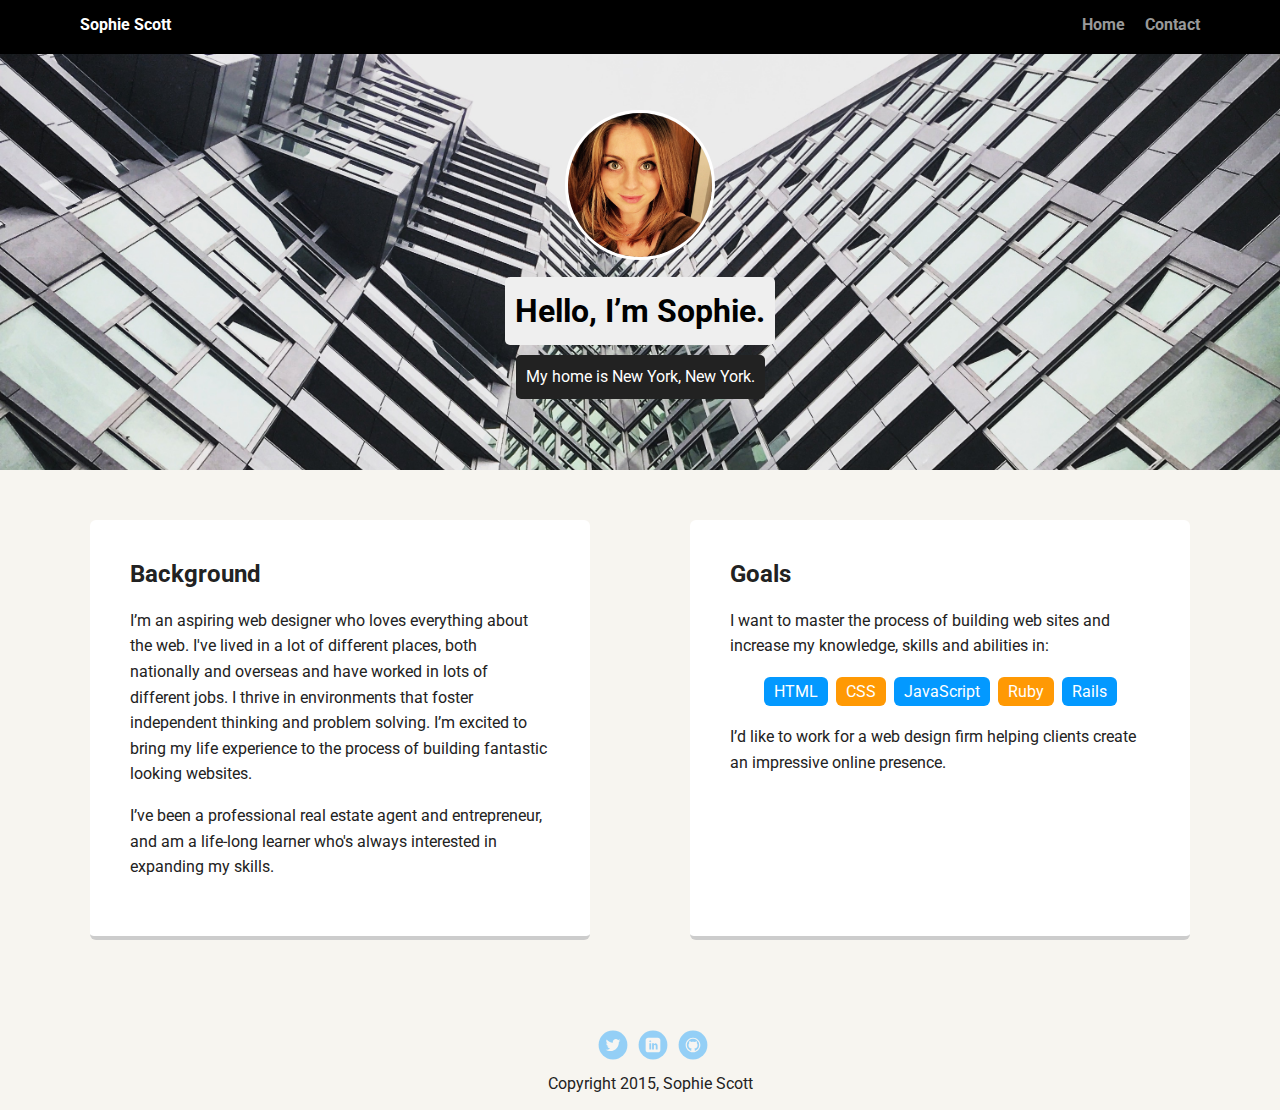
<file: index.html>
<!doctype html>
<html lang="en">
<head>
  <meta charset="utf-8">
  <title>Sophie Scott's Profile</title>
  <meta name="viewport" content="width=device-width, initial-scale=1.0">
  <link rel="stylesheet" href="styles.css">
  <link rel="stylesheet" href="normalize.css">
  <link href="https://fonts.googleapis.com/css?family=Muli%7CRoboto:400,300,500,700,900" rel="stylesheet"></head>
  <body class="site">

    <div class="main-nav">
        <ul class="nav">
          <li class="name">Sophie Scott</li>
          <li><a href="index.html">Home</a></li>
          <li><a href="contact.html">Contact</a></li>
        </ul>
    </div>

    <header>
      <img src="images/me.jpg" alt="Drawing of Jane Smith" class="profile-image">
      <h1 class="tag name">Hello, I’m Sophie.</h1>
      <p class="tag location">My home is New York, New York.</p>
    </header>

    <main class="flex">
      <div class="card">
        <h2>Background</h2>
        <p>I’m an aspiring web designer who loves everything about the web. I've lived in a lot of different places, both nationally and overseas and have worked in lots of different jobs. I thrive in environments that foster independent thinking and problem solving. I’m excited to bring my life experience to the process of building fantastic looking websites.</p>
        <p>I’ve been a professional real estate agent and entrepreneur, and am a life-long learner who's always interested in expanding my skills.</p>
      </div> 

      <div class="card">
        <h2>Goals</h2>
        <p>I want to master the process of building web sites and increase my knowledge, skills and abilities in:</p>
        <ul class="skills">
          <li>HTML</li>
          <li>CSS</li>
          <li>JavaScript</li>
          <li>Ruby</li>
          <li>Rails</li>
        </ul>
        <p>I’d like to work for a web design firm helping clients create an impressive online presence.</p>
      </div> 

    </main>
    <footer>
      <ul>
        <li><a href="https://twitter.com/sophienscott" class="social twitter">Twitter</a></li>
        <li><a href="https://www.linkedin.com/in/sophie-scott-85362283" class="social linkedin">LinkedIn</a></li>
        <li><a href="https://github.com/sophienscott" class="social github">Github</a></li>
      </ul>
      <p class="copyright">Copyright 2015, Sophie Scott</p>
    </footer>
  </body>
  </html>
</file>
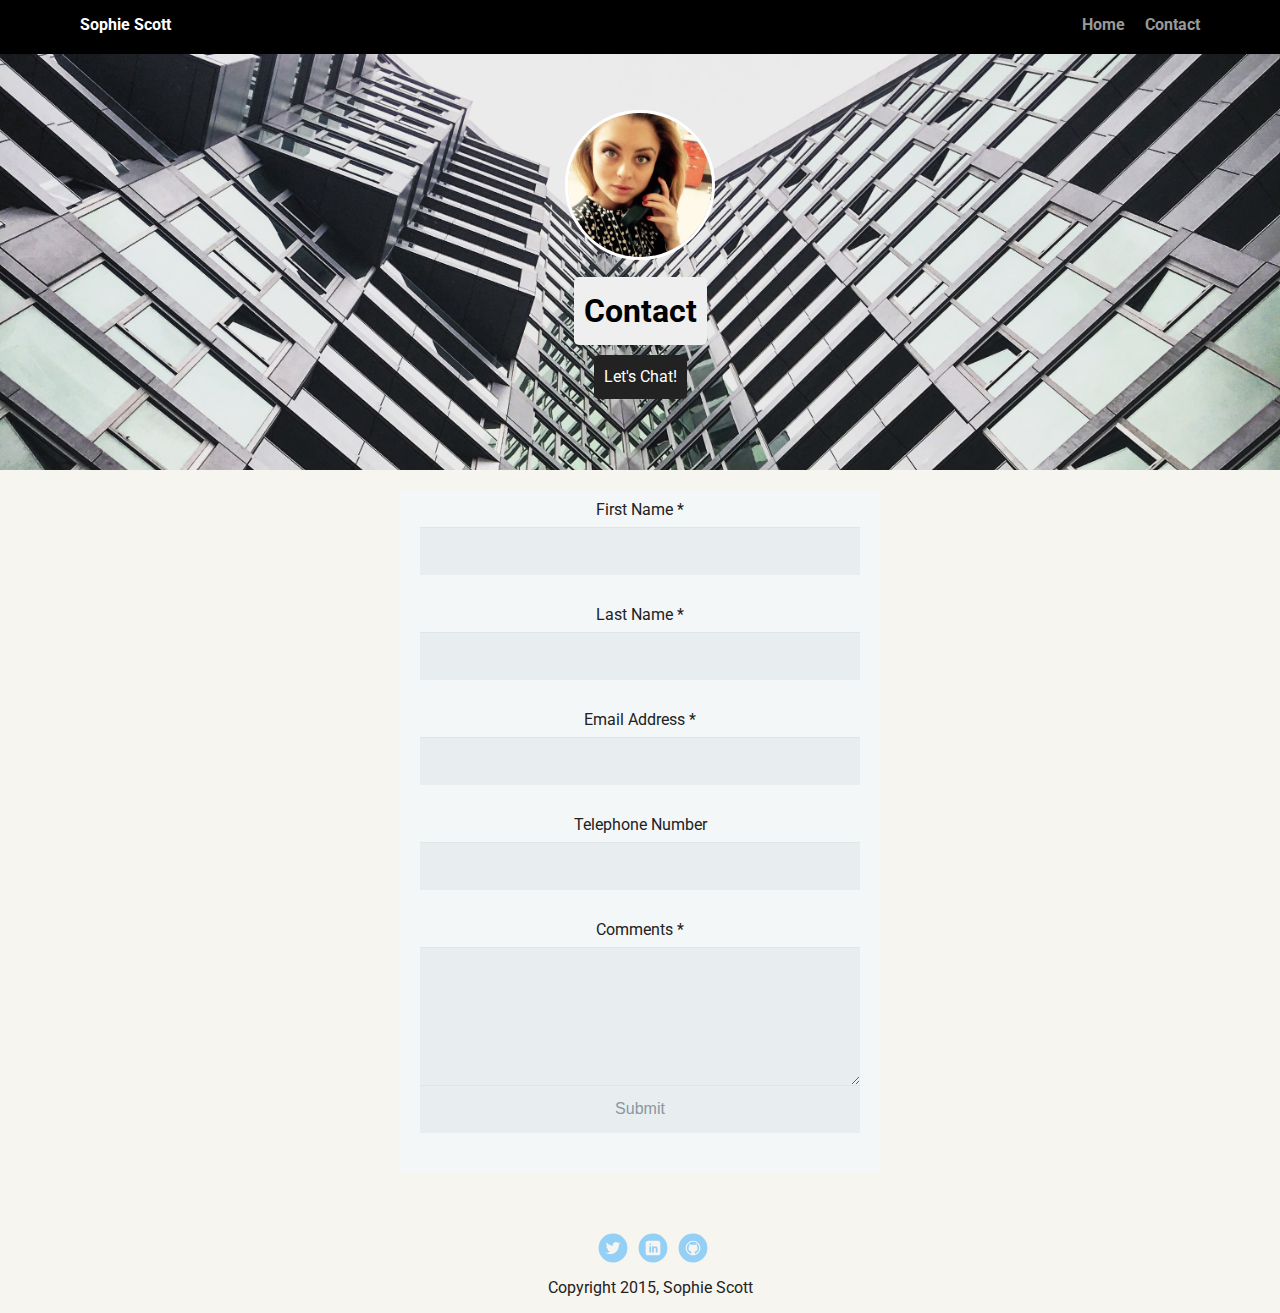
<file: contact.html>
<!doctype html>
<html lang="en">
<head>
  <meta charset="utf-8">
  <title>Sophie Scott's Profile</title>
  <meta name="viewport" content="width=device-width, initial-scale=1.0">
  <link rel="stylesheet" href="styles.css">
  <link rel="stylesheet" href="normalize.css">
  <link href="https://fonts.googleapis.com/css?family=Muli%7CRoboto:400,300,500,700,900" rel="stylesheet"></head>
  <body class="site">

    <div class="main-nav">
        <ul class="nav">
          <li class="name">Sophie Scott</li>
          <li><a href="index.html">Home</a></li>
          <li><a href="contact.html">Contact</a></li>
        </ul>
    </div>

    <header>
      <img src="images/callme.jpg" alt="Sophie Scott on Cell" class="profile-image">
      <h1 class="tag name">Contact</h1>
      <p class="tag location">Let's Chat!</p>
    </header>

    <main class="flex">
    <!--Form Starts Here-->
<form name="htmlform" method="post" action="html_form_send.php">


  <label for="first_name">First Name *</label>
  <input  type="text" name="first_name" id="first_name" maxlength="50" size="30">


  <label for="last_name">Last Name *</label>
  <input  type="text" name="first_name" id="last_name" maxlength="50" size="30">

  <label for="email">Email Address *</label>
  <input  type="text" name="email" id="email" maxlength="80" size="30">
 

  <label for="telephone">Telephone Number</label>
  <input  type="text" name="telephone" id="telephone" maxlength="30" size="30">

  <label for="comments">Comments *</label>
  <textarea  name="comments" id="comments" maxlength="1000" cols="25" rows="6"></textarea>
 


  <input type="submit" value="Submit" class="submit"> 


</form>

    </main>
    <footer>
      <ul>
        <li><a href="https://twitter.com/sophienscott" class="social twitter">Twitter</a></li>
        <li><a href="https://www.linkedin.com/in/sophie-scott-85362283" class="social linkedin">LinkedIn</a></li>
        <li><a href="https://github.com/sophienscott" class="social github">Github</a></li>
      </ul>
      <p class="copyright">Copyright 2015, Sophie Scott</p>
    </footer>
  </body>
  </html>
</file>
<file: styles.css>
/* Global Layout Set-up */
* { 
  box-sizing: border-box;
}

html {
  position: relative;
  min-height: 100%;
}
  
body {
  margin: 0 0 100px;
  padding: 0;
  text-align: center;
  font-family: 'Roboto', sans-serif;
  color: #222;
  background: #f7f5f0;
}

/* Link Styles */

a {
  text-decoration: none;
  color: #999;
}
a:hover {
  color: #6633ff;
}

/* Section Styles */

.main-nav {
  width: 100%;
  background: black;
  min-height: 30px;
  padding: 10px;
  position: fixed;
  text-align: center;
}
.nav {
  display: flex;
  justify-content: space-around;
  font-weight: 700;
  list-style-type: none;
  margin: 0 auto;
  padding: 0;
}

.nav .name {
    display: block;
    margin-right: auto;
    color: white;
}
.nav li {
  padding: 5px 10px 10px 10px;
}
.nav a {
  transition: all .5s;
}
.nav a:hover {
  color: white
}

header {
  text-align: center;
  background: url('images/paris.jpg') no-repeat top center ;
  background-size: cover;
  overflow: hidden;
  padding-top: 60px;
}
header {
  line-height: 1.5;
}
header .profile-image {
  margin-top: 50px;
  width: 150px;
  height: 150px;
  border-radius: 50%;
  border: 3px solid white;
  transition: all .5s;
}
header .profile-image:hover {
  transform: scale(1.2) rotate(5deg);
}
.tag {
  background-color: #efefef;
  color: black;
  padding: 10px;
  border-radius: 5px;
  display: table;
  margin: 10px auto;
} 
.location {
  background-color: #222;
  color: #fff;
}
.card {
  margin: 30px;
  padding: 20px 40px 40px;
  max-width: 500px;
  text-align: left;
  background: #fff;
  border-bottom: 4px solid #ccc;
  border-radius: 6px;
  transition: all .5s;
}
.card:hover {
  border-color: #ccffcc;
}


ul.skills {
  padding: 0;
  text-align: center;
}

.skills li {
  border-radius: 6px;
  display: inline-block;
  background: #ff9904;
  color: white;
  padding: 5px 10px;
  margin: 2px;
}

.skills li:nth-child(odd) {
  background: #0399ff;
}


/******Footer*******/

footer {
  width: 100%;
  min-height: 30px;
  padding: 20px 0 40px 20px;
  height: 50px; 
}

footer .copyright {
  top: -8px;
  font-size: .75em;
}

footer ul {
  list-style-type: none;
  margin: 0;
  padding: 0;
}

footer ul li {
  display: inline-block;
}

a.social {
  display: inline-block;
  text-indent: -9999px;
  color: black;
  font-weight: 800;
  margin-left: 5px;
  width: 30px;
  height: 30px;
  background-size: 30px 30px;
  opacity: .4;
  transition: all .5s;
}
a.twitter {
  background-image: url(images/twitter.svg);
}
a.linkedin {
  background-image: url(images/linkedin.svg);
}
a.github {
  background-image: url(images/github.svg);
}
a.social:hover {
  opacity: 1;
}
.clearfix {
  clear: both;
}

/*Form Styles*/


form {
  max-width: 300px;
  margin: 10px auto;
  padding: 10px 20px;
  background: #f4f7f8;
  border-radius: 8px;
  flex: 1;
}

form h1 {
  margin: 0 0 30px 0;
  text-align: center;
}


input[type="text"],
input[type="submit"],
textarea,
select {
  background: rgba(255,255,255,0.1);
  border: none;
  font-size: 16px;
  height: auto;
  margin: 0;
  outline: 0;
  padding: 15px;
  width: 100%;
  background-color: #e8eeef;
  color: #8a97a0;
  box-shadow: 0 1px 0 rgba(0,0,0,0.03) inset;
  margin-bottom: 30px;
}

label {
  display: block;
  margin-bottom: 8px;
  vertical-align: top;
}

.submit {
  vertical-align:top;
}

@media screen and (min-width: 720px) {
  


  .flex {
      display: -ms-flexbox;      /* TWEENER - IE 10 */
      display: flex; 
      max-width: 1200px;
      -ms-flex-pack: distribute;
      justify-content: space-around;
      margin: 0 auto;
  }

  header {
    min-height: 470px;
  }

  .nav {
    max-width: 1200px;
    padding: 0 30px;
  }


  main {
    padding-top: 20px;
  }

  main p {
    line-height: 1.6em;
  }

  footer {
    font-size: 1.3em;
    max-width: 1200px;
    margin: 40px auto;
  }

  form {
    max-width: 480px;
  }

}
</file>
